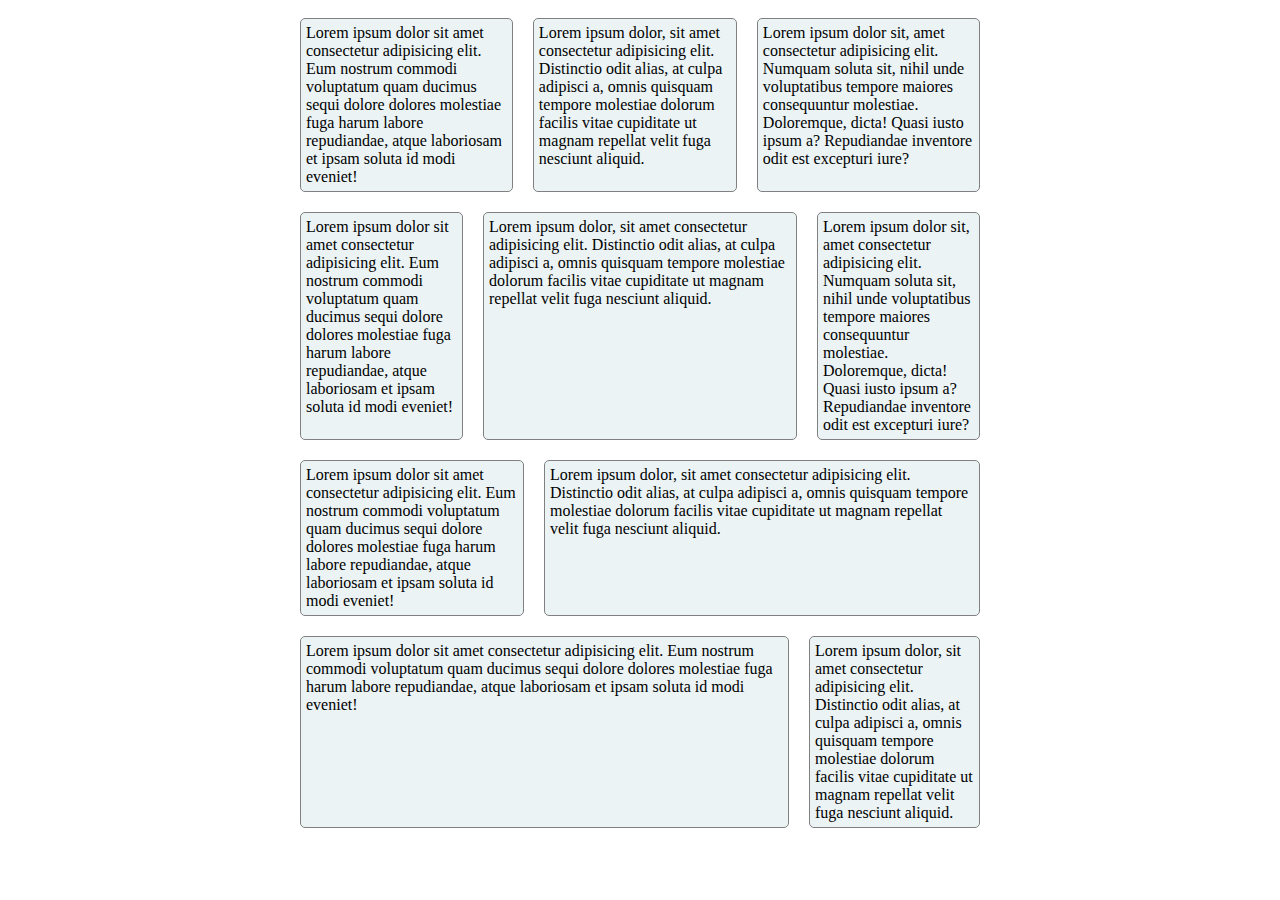
<file: index.html>
<!DOCTYPE html>
<html lang="en">
<head>
    <meta charset="UTF-8">
    <meta http-equiv="X-UA-Compatible" content="IE=edge">
    <meta name="viewport" content="width=device-width, initial-scale=1.0">
    <title>Document</title>
    <link rel="stylesheet" href="css/style.css">
</head>
<body>

<div class="containing-all">

<div class="row-1">
    <div class="item-1">Lorem ipsum dolor sit amet consectetur adipisicing elit. Eum nostrum commodi voluptatum quam ducimus sequi dolore dolores molestiae fuga harum labore repudiandae, atque laboriosam et ipsam soluta id modi eveniet!</div>
    <div class="item-2">Lorem ipsum dolor, sit amet consectetur adipisicing elit. Distinctio odit alias, at culpa adipisci a, omnis quisquam tempore molestiae dolorum facilis vitae cupiditate ut magnam repellat velit fuga nesciunt aliquid.</div>
    <div class="item-3">Lorem ipsum dolor sit, amet consectetur adipisicing elit. Numquam soluta sit, nihil unde voluptatibus tempore maiores consequuntur molestiae. Doloremque, dicta! Quasi iusto ipsum a? Repudiandae inventore odit est excepturi iure?</div>
</div>

<div class="row-2">
    <div class="item-4">Lorem ipsum dolor sit amet consectetur adipisicing elit. Eum nostrum commodi voluptatum quam ducimus sequi dolore dolores molestiae fuga harum labore repudiandae, atque laboriosam et ipsam soluta id modi eveniet!</div>
    <div class="item-5">Lorem ipsum dolor, sit amet consectetur adipisicing elit. Distinctio odit alias, at culpa adipisci a, omnis quisquam tempore molestiae dolorum facilis vitae cupiditate ut magnam repellat velit fuga nesciunt aliquid.</div>
    <div class="item-6">Lorem ipsum dolor sit, amet consectetur adipisicing elit. Numquam soluta sit, nihil unde voluptatibus tempore maiores consequuntur molestiae. Doloremque, dicta! Quasi iusto ipsum a? Repudiandae inventore odit est excepturi iure?</div>
</div>

<div class="row-3">
    <div class="item-7">Lorem ipsum dolor sit amet consectetur adipisicing elit. Eum nostrum commodi voluptatum quam ducimus sequi dolore dolores molestiae fuga harum labore repudiandae, atque laboriosam et ipsam soluta id modi eveniet!</div>
    <div class="item-8">Lorem ipsum dolor, sit amet consectetur adipisicing elit. Distinctio odit alias, at culpa adipisci a, omnis quisquam tempore molestiae dolorum facilis vitae cupiditate ut magnam repellat velit fuga nesciunt aliquid.</div>

</div>

<div class="row-4">
    <div class="item-9">Lorem ipsum dolor sit amet consectetur adipisicing elit. Eum nostrum commodi voluptatum quam ducimus sequi dolore dolores molestiae fuga harum labore repudiandae, atque laboriosam et ipsam soluta id modi eveniet!</div>
    <div class="item-10">Lorem ipsum dolor, sit amet consectetur adipisicing elit. Distinctio odit alias, at culpa adipisci a, omnis quisquam tempore molestiae dolorum facilis vitae cupiditate ut magnam repellat velit fuga nesciunt aliquid.</div>
</div>

</div>
 
</body>
</html>
</file>
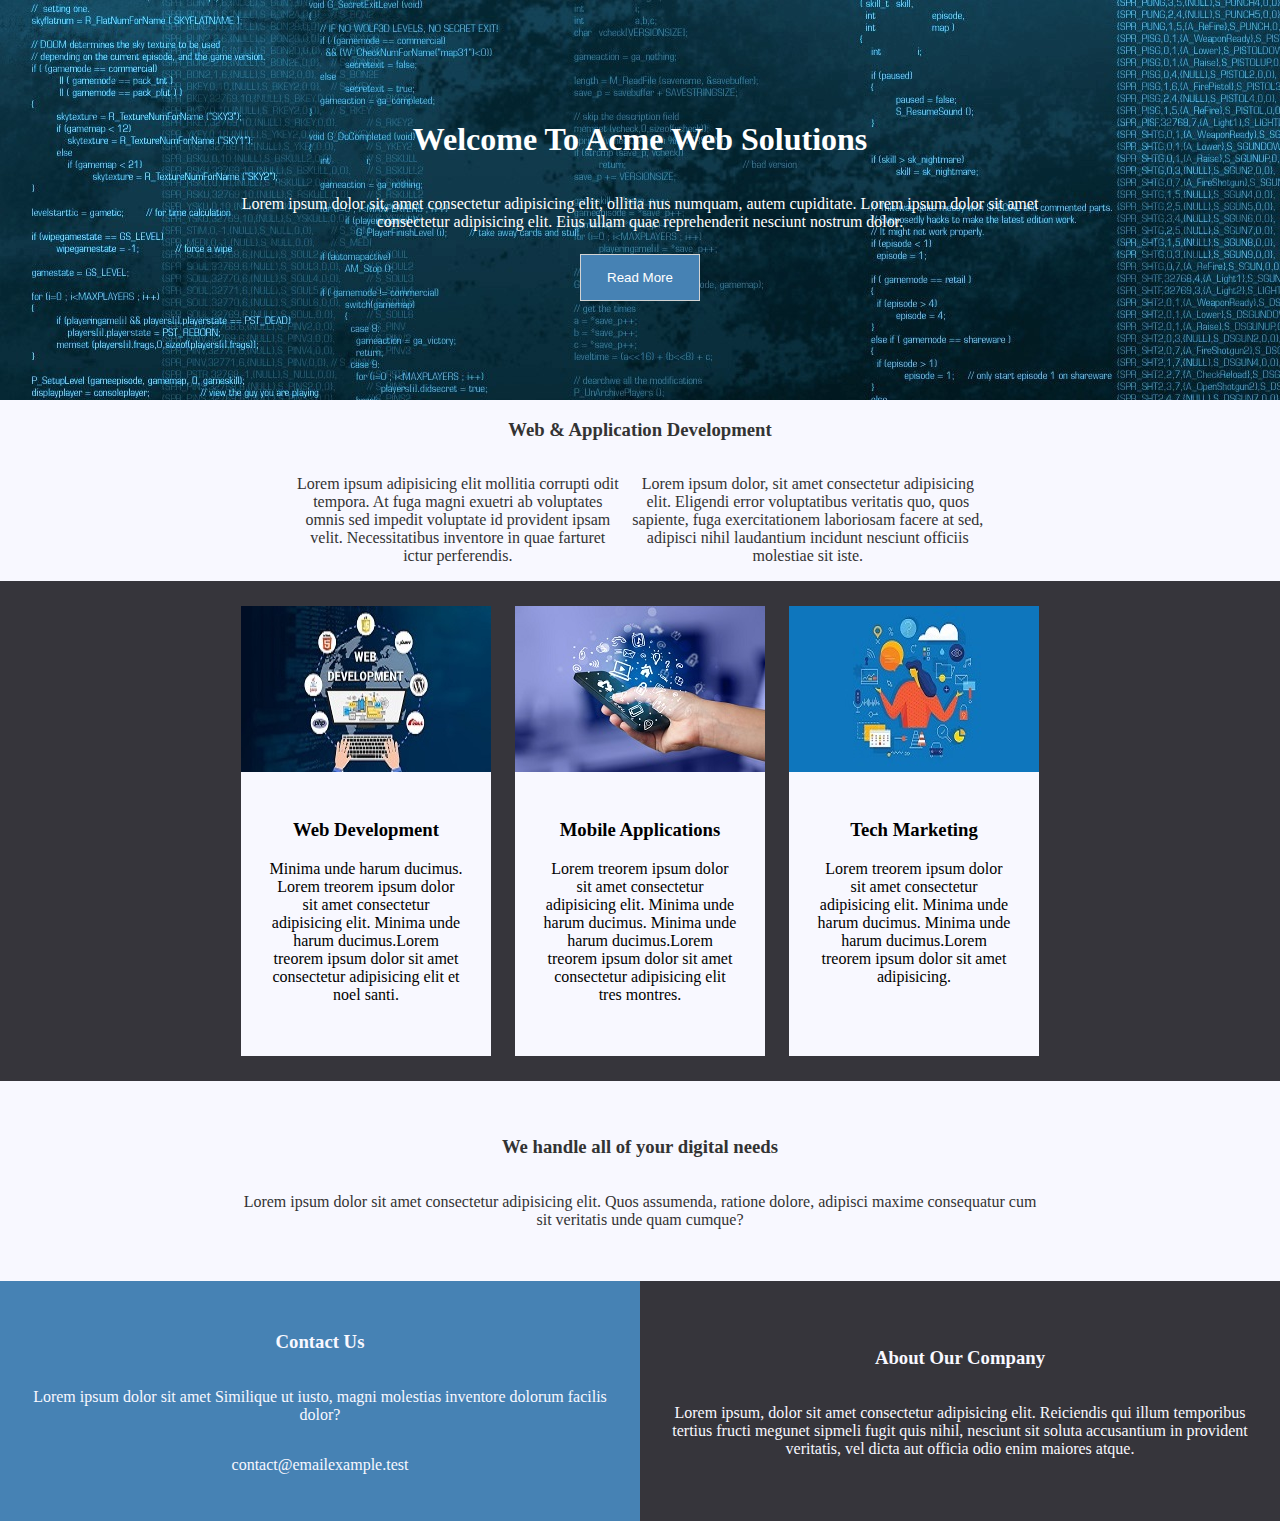
<file: acme.html>
<!DOCTYPE html>
<html lang="en">

<head>
    <meta charset="UTF-8">
    <meta http-equiv="X-UA-Compatible" content="IE=edge">
    <meta name="viewport" content="width=device-width, initial-scale=1.0">
    <title>Welcome To Acme Web Solutions</title>
    <link rel="stylesheet" href="./css/acme-style.css">
</head>

<body>
    <header class="header-container">
        <h1>Welcome To Acme Web Solutions</h1>
        <p class="title-paragraph">Lorem ipsum dolor sit, amet consectetur adipisicing elit, ollitia nus numquam, autem
            cupiditate. Lorem ipsum dolor sit amet consectetur adipisicing elit. Eius ullam quae reprehenderit nesciunt
            nostrum dolor.
        </p>
        <button class="read-more-btn">Read More</button>
    </header>
    <div class="white-container">
        <div>
            <h3>Web & Application Development</h3>
        </div>
        <div id="column-container">
            <div class="content-column">
                <p>Lorem ipsum adipisicing elit mollitia corrupti odit tempora. At fuga magni exuetri ab voluptates
                    omnis sed impedit voluptate id provident ipsam velit. Necessitatibus inventore in quae farturet
                    ictur perferendis.</p>
            </div>
            <div class="content-column">
                <p>Lorem ipsum dolor, sit amet consectetur adipisicing elit. Eligendi error voluptatibus veritatis quo,
                    quos sapiente, fuga exercitationem laboriosam facere at sed, adipisci nihil laudantium incidunt
                    nesciunt officiis molestiae sit iste.</p>
            </div>
        </div>
    </div>
    <div class="dark-container">
        <div class="wrapper-of-three-elements">
            <div class="picture-text">
                <div class="picture-1">
                </div>
                <div class="text-1">
                    <h3>Web Development</h3>
                    <p> Minima unde harum ducimus. Lorem treorem ipsum dolor sit amet consectetur adipisicing elit.
                        Minima unde harum ducimus.Lorem treorem ipsum dolor sit amet consectetur adipisicing elit et noel santi.</p>
                </div>
            </div>
            <div class="picture-text">
                <div class="picture-2">
                </div>
                <div class="text-2">
                    <h3>Mobile Applications</h3>
                    <p>Lorem treorem ipsum dolor sit amet consectetur adipisicing elit. Minima unde harum ducimus.
                        Minima unde harum ducimus.Lorem treorem ipsum dolor sit amet consectetur adipisicing elit tres montres.</p>
                </div>
            </div>
            <div class="picture-text">
                <div class="picture-3">
                </div>
                <div class="text-3">
                    <h3>Tech Marketing</h3>
                    <p>Lorem treorem ipsum dolor sit amet consectetur adipisicing elit. Minima unde harum ducimus.
                        Minima unde harum ducimus.Lorem treorem ipsum dolor sit amet adipisicing.</p>
                </div>
            </div>
        </div>
    </div>
    <div class="white-container-2">
        <h3>We handle all of your digital needs</h3>
        <div class="d-n-paragraph">
            <p>Lorem ipsum dolor sit amet consectetur adipisicing elit. Quos assumenda, ratione dolore, adipisci maxime
                consequatur cum sit veritatis unde quam cumque?</p>
        </div>
    </div>
    <footer class="footer-wrapper">
        <div class="row">
            <div class="column">
                <div class="blue-column">
                    <h3>Contact Us</h3>
                    <p>Lorem ipsum dolor sit amet Similique ut iusto, magni molestias inventore dolorum facilis dolor?
                    </p>
                    <p>contact@emailexample.test</p>
                </div>
            </div>
            <div class="column">
                <div class="grey-column">
                    <h3>About Our Company</h3>
                    <p>Lorem ipsum, dolor sit amet consectetur adipisicing elit. Reiciendis qui illum temporibus tertius
                        fructi megunet sipmeli fugit quis nihil, nesciunt sit soluta accusantium in provident veritatis,
                        vel dicta aut officia odio enim maiores atque.</p>
                </div>
            </div>
        </div>
    </footer>
</body>

</html>
</file>
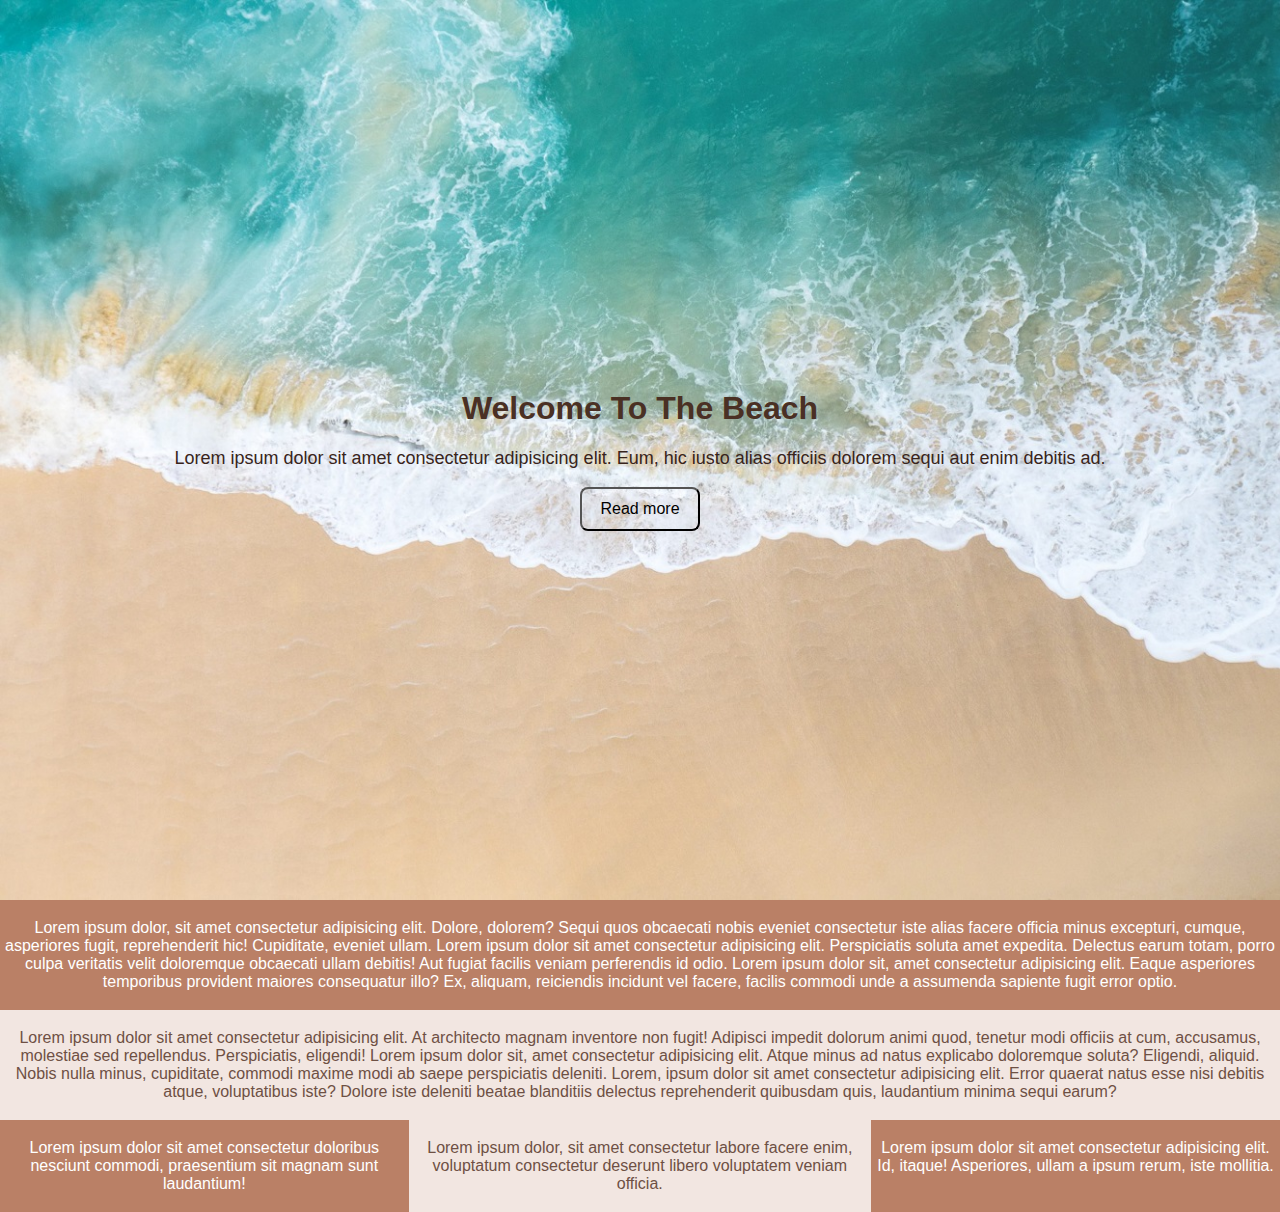
<file: beach.html>
<!DOCTYPE html>
<html lang="en">

<head>
    <meta charset="UTF-8">
    <meta http-equiv="X-UA-Compatible" content="IE=edge">
    <meta name="viewport" content="width=device-width, initial-scale=1.0">
    <title>Welcome To The Beach</title>
    <link rel="stylesheet" href="./css/style-beach.css">
</head>

<body>

    <div class="container">
        <div>
            <h1>Welcome To The Beach</h1>
            <p class="small-text"> Lorem ipsum dolor sit amet consectetur adipisicing elit. Eum, hic iusto alias
                officiis dolorem sequi aut enim debitis ad.</p>
            <button class="btn">Read more</button>
        </div>
    </div>

    <div class="container-2">
        <div class="brown-large">
            <p>Lorem ipsum dolor, sit amet consectetur adipisicing elit. Dolore, dolorem? Sequi quos obcaecati nobis
                eveniet consectetur iste alias facere officia minus excepturi, cumque, asperiores fugit, reprehenderit
                hic! Cupiditate, eveniet ullam. Lorem ipsum dolor sit amet consectetur adipisicing elit. Perspiciatis
                soluta amet expedita. Delectus earum totam, porro culpa veritatis velit doloremque obcaecati ullam
                debitis! Aut fugiat facilis veniam perferendis id odio. Lorem ipsum dolor sit, amet consectetur
                adipisicing elit. Eaque asperiores temporibus provident maiores consequatur illo? Ex, aliquam,
                reiciendis incidunt vel facere, facilis commodi unde a assumenda sapiente fugit error optio.</p>
        </div>
        <div class="white-large">
            <p> Lorem ipsum dolor sit amet consectetur adipisicing elit. At architecto magnam inventore non fugit!
                Adipisci impedit dolorum animi quod, tenetur modi officiis at cum, accusamus, molestiae sed repellendus.
                Perspiciatis, eligendi! Lorem ipsum dolor sit, amet consectetur adipisicing elit. Atque minus ad natus
                explicabo doloremque soluta? Eligendi, aliquid. Nobis nulla minus, cupiditate, commodi maxime modi ab
                saepe perspiciatis deleniti. Lorem, ipsum dolor sit amet consectetur adipisicing elit. Error quaerat
                natus esse nisi debitis atque, voluptatibus iste? Dolore iste deleniti beatae blanditiis delectus
                reprehenderit quibusdam quis, laudantium minima sequi earum?</p>
        </div>

    </div>

    <div class="container-3">
        <div class="first">
            <p>Lorem ipsum dolor sit amet consectetur doloribus nesciunt commodi, praesentium sit magnam sunt
                laudantium!</p>
        </div>
        <div class="second">
            <p>Lorem ipsum dolor, sit amet consectetur labore facere enim, voluptatum consectetur deserunt libero
                voluptatem veniam officia.</p>
        </div>
        <div class="third">
            <p>Lorem ipsum dolor sit amet consectetur adipisicing elit. Id, itaque! Asperiores, ullam a ipsum rerum,
                iste mollitia.</p>
        </div>
    </div>
</body>

</html>
</file>
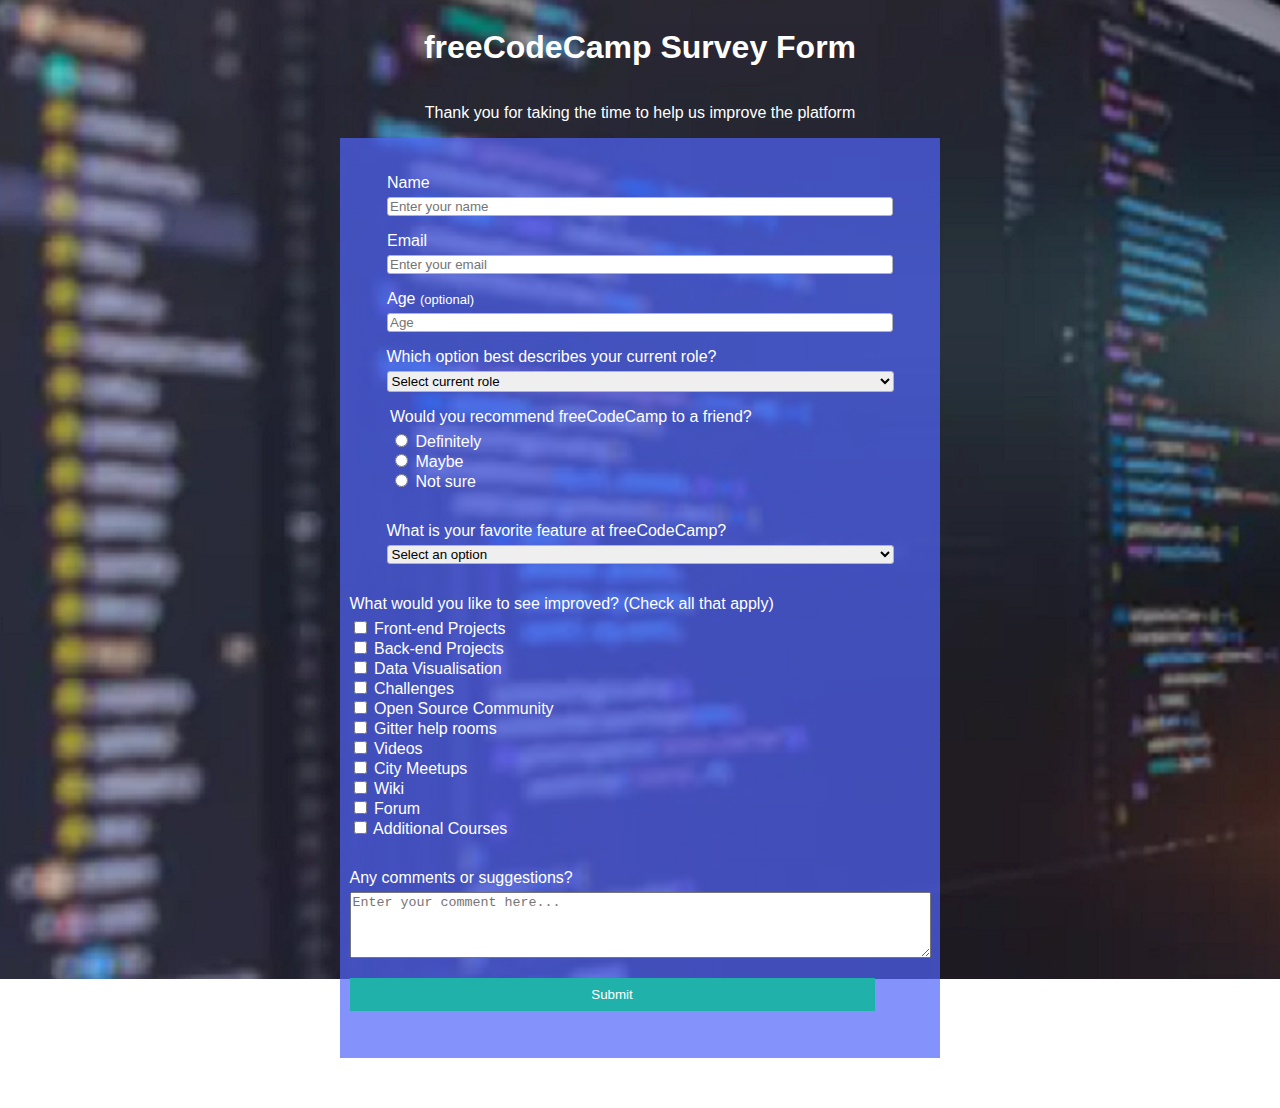
<file: code-camp.html>
<!DOCTYPE html>
<html lang="en">

<head>
    <meta charset="UTF-8">
    <meta http-equiv="X-UA-Compatible" content="IE=edge">
    <meta name="viewport" content="width=device-width, initial-scale=1.0">
    <title>Free Code Camp Survey</title>
    <link rel="stylesheet" href="./css/code-camp.css">
</head>

<body>

    <div class="page-title">
        <h1>freeCodeCamp Survey Form</h1>
    </div>

    <div class="small-title">
        <p>
            Thank you for taking the time to help us improve the platform
        </p>
    </div>

    <form action="" method="POST" class="blue-container">

        <div class="column">
            <div class="up">
                <p>Name</p>
            </div>
            <div>
                <input type="text" class="under" placeholder="Enter your name">
            </div>
        </div>

        <div class="column">
            <div class="up">
                <p>Email</p>
            </div>
            <div>
                <input type="email" class="under" placeholder="Enter your email">
            </div>
        </div>

        <div class="column">
            <div class="up">
                <p>Age <span class="smaller-font-span">(optional)</span></p>
            </div>
            <div>
                <input type="text" class="under" placeholder="Age">
            </div>
        </div>

        <div class="column">
            <div class="up">
                <p>Which option best describes your current role?</p>
            </div>
            <div>
                <select name="current-role" id="current-role" class="under">
                    <option value="role1">Select current role</option>
                    <option value="Front-end develope">Front-end developer</option>
                    <option value="Back-end developer">Back-end developer</option>
                    <option value="Project manager">Project manager</option>
                    <option value="Other">Other</option>

                </select>
            </div>
        </div>

        <div class="column">
            <div class="up to-left">
                <p>Would you recommend freeCodeCamp to a friend?</p>
            </div>
            <div class="under no-border">
                <div class="radiobuttons">
                    <input type="radio" id="definitely" name="radio">
                    <label for="definitely">Definitely</label>
                </div>
                <div class="radiobuttons">
                    <input type="radio" id="maybe" name="radio">
                    <label for="maybe">Maybe</label>
                </div>
                <div class="radiobuttons">
                    <input type="radio" id="not-sure" name="radio">
                    <label for="not-sure">Not sure</label>
                </div>

            </div>
        </div>

        <div class="column">
            <div class="up additional-margin">
                <p>What is your favorite feature at freeCodeCamp?</p>
            </div>
            <div>
                <select name="favorite-feature" id="favorite-feature" class="under favorite-feature">
                    <option value="feature">Select an option</option>
                    <option value="Teamwork">Teamwork</option>
                    <option value="Software">Software</option>
                    <option value="Hardware">Hardware</option>
                    <option value="Other">Other</option>

                </select>
            </div>
        </div>

        <div class="column">
            <div class="up to-left additional-margin">
                <p>What would you like to see improved? <span>(Check all that apply)</span>
            </div>
            <div class="under no-border">

                <div class="checkboxes">
                    <input type="checkbox" id="front">
                    <label for="front">Front-end Projects</label>
                </div>
                <div class="checkboxes">
                    <input type="checkbox" id="back">
                    <label for="back">Back-end Projects</label>
                </div>
                <div class="checkboxes">
                    <input type="checkbox" id="data">
                    <label for="data">Data Visualisation</label>
                </div>

                <div class="checkboxes">
                    <input type="checkbox" id="challenges">
                    <label for="challenges">Challenges</label>
                </div>
                <div class="checkboxes">
                    <input type="checkbox" id="open">
                    <label for="open">Open Source Community</label>
                </div>
                <div class="checkboxes">
                    <input type="checkbox" id="gitter">
                    <label for="gitter">Gitter help rooms</label>
                </div>

                <div class="checkboxes">
                    <input type="checkbox" id="videos">
                    <label for="videos">Videos</label>
                </div>
                <div class="checkboxes">
                    <input type="checkbox" id="city">
                    <label for="city">City Meetups</label>
                </div>
                <div class="checkboxes">
                    <input type="checkbox" id="wiki">
                    <label for="wiki">Wiki</label>
                </div>

                <div class="checkboxes">
                    <input type="checkbox" id="forum">
                    <label for="forum">Forum</label>
                </div>
                <div class="checkboxes">
                    <input type="checkbox" id="additional">
                    <label for="additional">Additional Courses</label>
                </div>
            </div>
            <div class="column">
                <div class="up additional-margin">
                    <p>Any comments or suggestions?</p>
                </div>
                <div>
                    <textarea name="textarea" id="textarea" cols="70" rows="4"
                        placeholder="Enter your comment here..."></textarea>
                </div>
            </div>
            <div>
                <button class="green-button">Submit</button>
            </div>
        </div>
    </form>
</body>
</html>
</file>
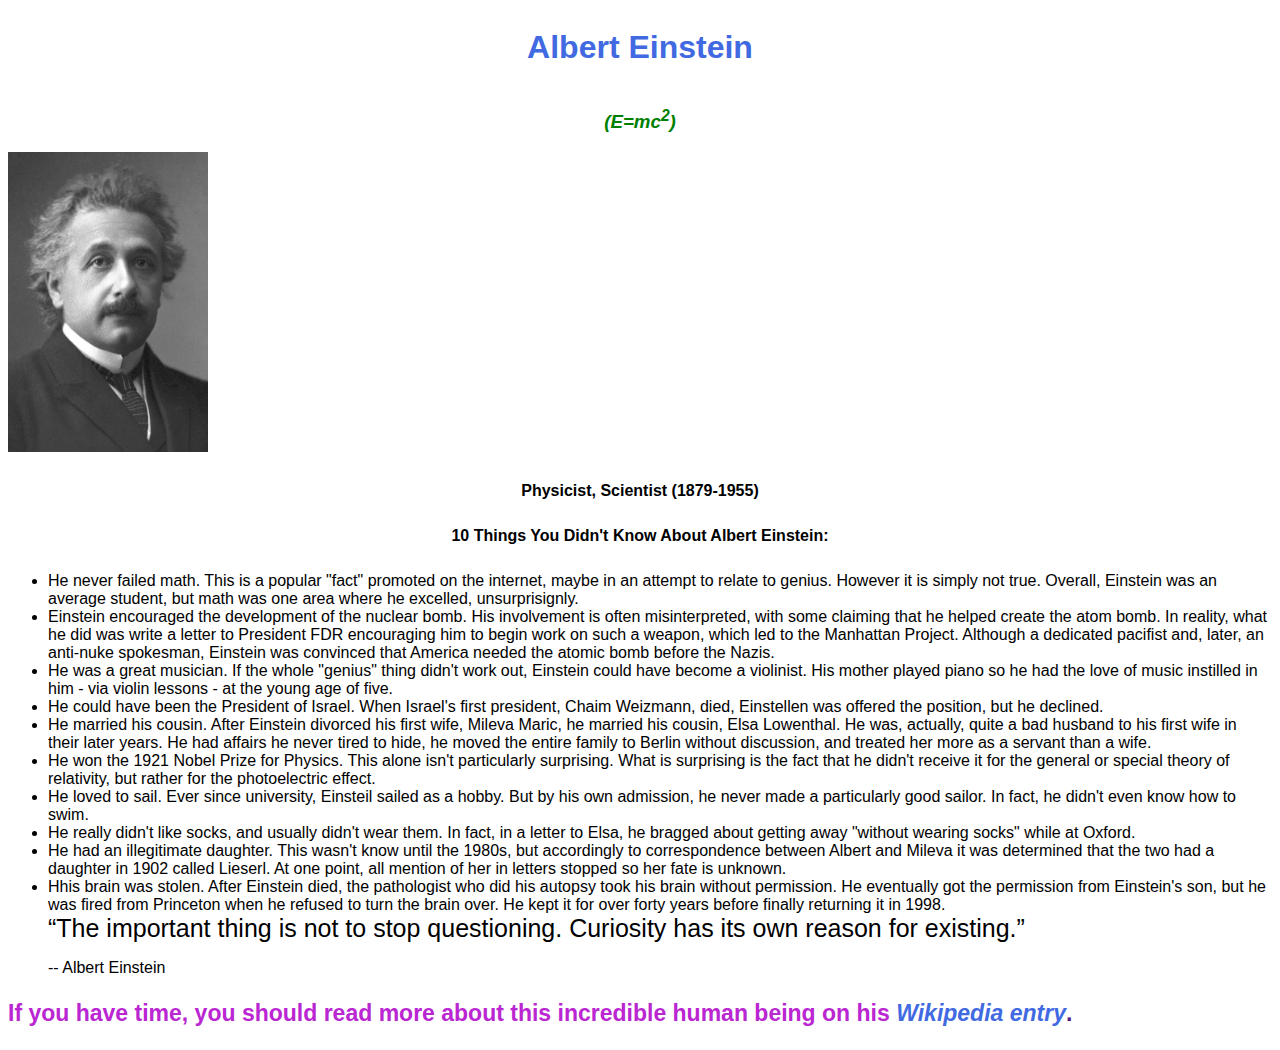
<file: einstein.html>
<!DOCTYPE html>
<html lang="en">
<head>
    <meta charset="UTF-8">
    <meta http-equiv="X-UA-Compatible" content="IE=edge">
    <meta name="viewport" content="width=device-width, initial-scale=1.0">
    <title>Albert Einstein</title>
    <link rel="stylesheet" href="css/einstein.css">
</head>
<body>
    <div class="page-title">
        <h1>Albert Einstein</h1>
    </div>
    <div class="formula">
        <h3>(E=mc<sup>2</sup>)</h3>
    </div>

    <div>
        <img src="images/einstein.jpg" alt="photo of Albert Einstein">
    </div>

        <h5>Physicist, Scientist (1879-1955)</h5>
        <h5>10 Things You Didn't Know About Albert Einstein:</h5>
        <ul>
            <li>
                He never failed math. This is a popular &quot;fact&quot; promoted on the internet, maybe in an attempt to relate to genius. However it is simply not true. Overall, Einstein was an average student, but math was one area where he excelled, unsurprisignly. 
            </li>
            <li>
                Einstein encouraged the development of the nuclear bomb. His involvement is often misinterpreted, with some claiming that he helped create the atom bomb. In reality, what he did was write a letter to President FDR encouraging him to begin work on such a weapon, which led to the Manhattan Project. Although a dedicated pacifist and, later, an anti-nuke spokesman, Einstein was convinced that America needed the atomic bomb before the Nazis. 
            </li>
            <li>
                He was a great musician. If the whole &quot;genius&quot; thing didn't work out, Einstein could have become a violinist. His mother played piano so he had the love of music instilled in him - via violin lessons - at the young age of five.
            </li>
            <li>
                He could have been the President of Israel. When Israel's first president, Chaim Weizmann, died, Einstellen was offered the position, but he declined.
            </li>
            <li>
                He married his cousin. After Einstein divorced his first wife, Mileva Maric, he married his cousin, Elsa Lowenthal. He was, actually, quite a bad husband to his first wife in their later years. He had affairs he never tired to hide, he moved the entire family to Berlin without discussion, and treated her more as a servant than a wife.
            </li>
            <li>
                He won the 1921 Nobel Prize for Physics. This alone isn't particularly surprising. What is surprising is the fact that he didn't receive it for the general or special theory of relativity, but rather for the photoelectric effect.
            </li>
            <li>
                He loved to sail. Ever since university, Einsteil sailed as a hobby. But by his own admission, he never made a particularly good sailor. In fact, he didn't even know how to swim.
            </li>
            <li>
                He really didn't like socks, and usually didn't wear them. In fact, in a letter to Elsa, he bragged about getting away &quot;without wearing socks&quot; while at Oxford.
            </li>
            <li>
                He had an illegitimate daughter. This wasn't know until the 1980s, but accordingly to correspondence between Albert and Mileva it was determined that the two had a daughter in 1902 called Lieserl. At one point, all mention of her in letters stopped so her fate is unknown. 
            </li>
            <li>
                Hhis brain was stolen. After Einstein died, the pathologist who did his autopsy took his brain without permission. He eventually got the permission from Einstein's son, but he was fired from Princeton when he refused to turn the brain over. He kept it for over forty years before finally returning it in 1998. 
            </li>
            <li id="quotation">
                <q>The important thing is not to stop questioning. Curiosity has its own reason for existing.</q>
            </li>
            <li class="name-surname">
               <p></p>-- Albert Einstein</p>
            </li>
        </ul>

        <div class="violet">
            <p>If you have time, you should read more about this incredible human being on his <a href=""><span>Wikipedia entry</span>.</a></p>
        </div>





    
    
</body>
</html>
</file>
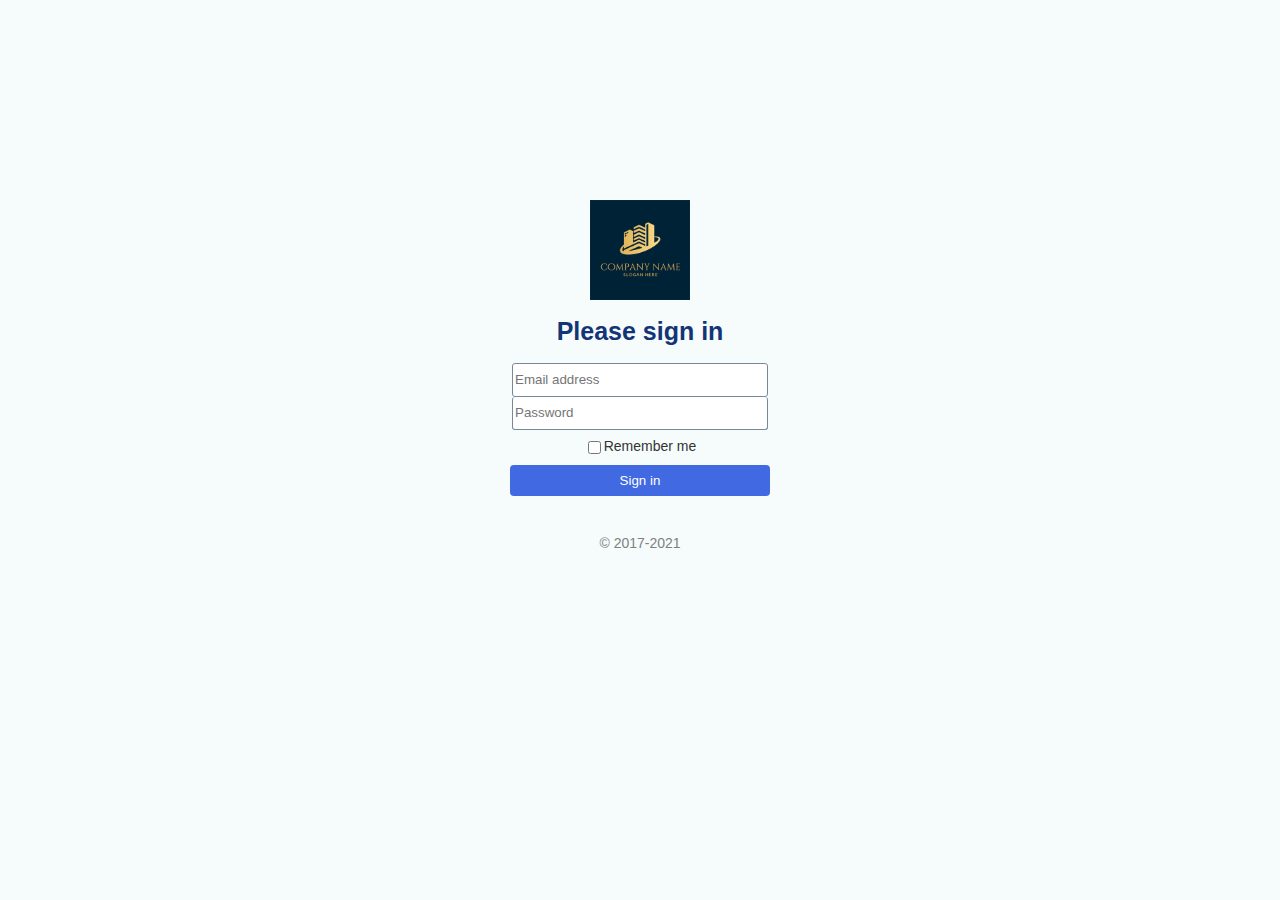
<file: form-1.html>
<!DOCTYPE html>
<html lang="en">
<head>
    <meta charset="UTF-8">
    <meta http-equiv="X-UA-Compatible" content="IE=edge">
    <meta name="viewport" content="width=device-width, initial-scale=1.0">
    <title>Form-1</title>
    <link rel="stylesheet" href="css/style-form-1.css">
</head>
<body>

    <div class="logo">
        <img src="images/mansion.png" alt="logo of the company x">
    </div>
    <div>
        <h1>Please sign in</h1> 
    </div>
   <div class="email-input">
       <input type="email" class="email-lenght" placeholder="Email address">
   </div>
   <div class="password-input">
<input type="password" placeholder="Password" class="password-lenght">
   </div>
   <div class="remember-me">
       <input type="checkbox" id="remember-me">
       <label for="remember-me">Remember me</label>
   </div>
   <div class="btn">
       <input type="submit" value="Sign in" class="button">
   </div>

   <div class="copyright">
       <p>
           &copy; 2017-2021
       </p>
   </div>
    
</body>
</html>
</file>
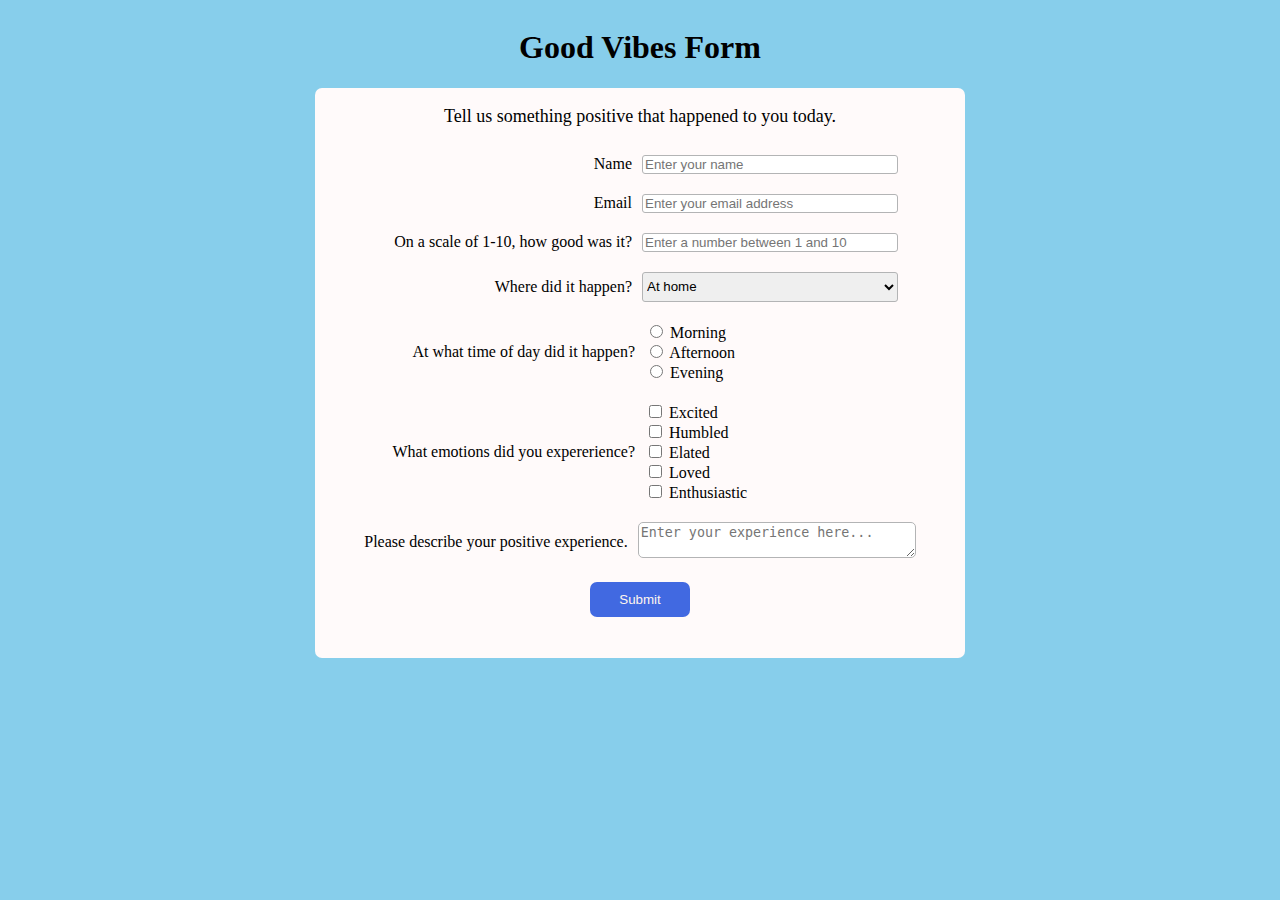
<file: good-vibes-form.html>
<!DOCTYPE html>
<html lang="en">

<head>
    <meta charset="UTF-8">
    <meta http-equiv="X-UA-Compatible" content="IE=edge">
    <meta name="viewport" content="width=device-width, initial-scale=1.0">
    <title>Good Vibes Form</title>
    <link rel="stylesheet" href="css/style-good-vibes.css">
</head>

<body>

    <div class="title">
        <h1>Good Vibes Form</h1>
    </div>

    <form class="big-container">
        <div class="white-container">

            <div class="tell-us">
                <p>Tell us something positive that happened to you today.</p>
            </div>



            <div class="wrapper">
                <div class="right">Name</div>
                <div>
                    <input type="text" class="left borders" placeholder="Enter your name">
                </div>
            </div>

            <div class="wrapper">
                <div class="right">Email</div>
                <div>
                    <input type="text" class="left borders" placeholder="Enter your email address">
                </div>
            </div>

            <div class="wrapper">
                <div class="right">On a scale of 1-10, how good was it?</div>
                <div>
                    <input type="text" class="left borders" placeholder="Enter a number between 1 and 10">
                </div>
            </div>

            <div class="wrapper">
                <div class="right">Where did it happen?</div>
                <div>
                    <select name="select" class="left left-where borders">
                        <option value="">At home</option>
                        <option value="">In the mountains</option>
                        <option value="">In a global conference for programmers</option>
                    </select>

                </div>
            </div>

            <div class="wrapper">
                <div class="right">At what time of day did it happen?</div>
                <div class="left">
                    <div>
                        <input type="radio" id="morning" name="radio">
                        <label for="morning">Morning</label>
                    </div>
                    <div>
                        <input type="radio" id="afternoon" name="radio">
                        <label for="afternoon">Afternoon</label>
                    </div>
                    <div>
                        <input type="radio" id="evening" name="radio">
                        <label for="evening">Evening</label>
                    </div>

                </div>
            </div>
            <div class="wrapper">
                <div class="right">What emotions did you expererience?</div>
                <div class="left">
                    <div>
                        <input type="checkbox" id="excited">
                        <label for="excited">Excited</label>
                    </div>
                    <div>
                        <input type="checkbox" id="humbled">
                        <label for="humbled">Humbled</label>
                    </div>
                    <div>
                        <input type="checkbox" id="elated">
                        <label for="elated">Elated</label>
                    </div>
                    <div>
                        <input type="checkbox" id="loved">
                        <label for="loved">Loved</label>
                    </div>
                    <div>
                        <input type="checkbox" id="enthusiastic">
                        <label for="enthusiastic">Enthusiastic</label>
                    </div>

                </div>
            </div>
            <div class="wrapper">
                <div class="right">Please describe your positive experience.</div>
                <div>
                    <textarea name="textarea" class="borders" id="textarea" cols="32" rows="2" placeholder="Enter your experience here..."></textarea>
                </div>
            </div>

            <div class="btn">
                <button class="button" name="button">Submit</button>
            </div>

        </div>

    </form>

</body>

</html>
</file>
<file: css/style.css>
.containing-all {
    display: flex;
    width: 700px;
    margin: auto;
    flex-flow: wrap row;
}

.row-1, .row-2, .row-3, .row-4 {
    display: flex;
}


.item-1, .item-2, .item-3 {
    border: 1px solid grey;
    margin: 10px;
    padding: 5px;
    background-color:#ebf3f5;
    border-radius: 5px;
}

.item-4, .item-5, .item-6 {
    border: 1px solid grey;
    margin: 10px;
    padding: 5px;
    background-color:#ebf3f5;
    border-radius: 5px;
}

.item-4 {
    flex-grow: 1;
    flex-basis: 0;
}

.item-5 {
    flex-grow: 2;
    flex-basis: 0;
}

.item-6 {
    flex-grow:1;
    flex-basis: 0;
}



.item-7, .item-8 {

    border: 1px solid grey;
    margin: 10px;
    padding: 5px;
    background-color:#ebf3f5;
    border-radius: 5px;
}


.item-7 {
    flex-grow: 1;
    flex-basis: 0;
}

.item-8 {
    flex-grow: 2;
    flex-basis: 0;
}


.item-9, .item-10 {
   
    border: 1px solid grey;
    margin: 10px;
    padding: 5px;
    background-color:#ebf3f5;
    border-radius: 5px;
}

.item-9 {
    flex-grow: 3;
    flex-basis: 0;
}

.item-10 {
    flex-grow: 1;
    flex-basis: 0;
}
</file>
<file: css/acme-style.css>
body {
    margin: 0;
}

h1 {
    margin-top: none;
}

.header-container {
    display: flex;
    background-size: cover;
    min-width: 900px;
    height: 400px;
    background: url(../images/code.jpg);
    background-repeat: no-repeat;
    color: white;
    justify-content: center;
    flex-direction: column;
    align-items: center;
}

.title-paragraph {
    max-width: 800px;
    text-align: center;
}

.read-more-btn {
    padding: 15px;
    min-width: 120px;
    margin-top: 7px;
    background-color: steelblue;
    color: white;
    border: 1px solid lightgray;
}

.white-container {
    display: flex;
    flex-direction: column;
    justify-content: center;
    align-items: center;
    background-color: ghostwhite;
    color: #333; 
}


#column-container {
    display: flex;
    justify-content: space-between;
    align-content: center;
    width: 700px;
    text-align: center;
  
}
    .content-column {
    padding: auto 10px;
    margin: auto 5px;

}

.white-container-2 {
    display: flex;
    flex-direction: column;
    justify-content: center;
    align-items: center;
    background-color: ghostwhite;
    color: #333; 
    height: 200px;
    margin-top:none;
}

.d-n-paragraph {
    max-width: 800px;
    text-align: center;
}

.dark-container {
    background-color: #36353b;
    min-width: 900px;
    height: 500px;
    display: flex;
    flex-direction: column;
    justify-content: center;
    flex-wrap: wrap;
    align-content: center;
    align-items: center;
    margin: 0 auto;
}

.wrapper-of-three-elements {
    display: flex;
    flex-direction: row;
    justify-content: center;
    align-content: center;
    align-items: center;
}

.picture-text {
    display: flex;
    justify-content: flex-start;
     /* so steht das bild oben im container- dank justify-content: flex-start;  */
    flex-wrap: wrap;
    align-content: stretch;
    align-items: stretch;
    flex-direction: column;
    height: 450px;
    width: 250px;
    background-color: ghostwhite;
    text-align: center;
    margin: 12px;
}

.picture-1 {
    background: url(../images/web\ development.jpeg);
    height: 166px;
    width: 250px;
    margin-top: none;
}

.picture-2 {
    background: url(../images/mobile\ applications.jpg);
    height: 166px;
    width: 250px;
}

.picture-3 {
    background: url(../images/tech\ marketing.jpg);
    height: 166px;
    width: 250px;
}

.picture-1, .picture-2, .picture-3 {
    display: flex;
    align-content: flex-start;
    align-items: flex-start;
}

.text-1, .text-2, .text-3 {
    padding: 28px;
}



.row {
  display: flex;
  flex-direction: row;
  flex-wrap: wrap;
  width: 100%;
  height: 200px;
}

.column {
    display: flex;
    flex-direction: column;
    flex-basis: 100%;
    flex: 1;
    
  }

  .blue-column {
      display: flex;
      flex-direction: column;
      justify-content: center;
      background-color: steelblue;
      color: ghostwhite;
      padding: 20px;
      text-align: center;
      height: 200px;
  }

  .grey-column {
      display: flex;
      flex-direction: column;
      justify-content: center;
      background-color: #36353b;
      color: ghostwhite;
      padding: 20px;
      text-align: center;
      height: 200px;
  }

  .footer-wrapper {
      margin-bottom: none;
  }
</file>
<file: css/style-beach.css>
body {
    font-family: Arial, Helvetica, sans-serif;
    margin: 0;
}

.container {
    display: flex;
    flex-direction: column;   
    background-image: url("../images/beach.jpg");
    min-height: 100vh;
    background-size: cover;
    background-repeat: no-repeat;
    justify-content: center;
    text-align: center;
    color: #4a3024;
}

.small-text {
    font-size: 18px;
    color: #38241b;
}

.btn {
    min-width: 120px;
    padding: 11px;
    border-radius: 8px;
    background-color: transparent;
    font-size: 16px;
}

.container-2 {
    display: flex;
    flex-direction: column;
}

.brown-large {
    background-color: #ba8066;
    color: white;
    text-align: center;
    margin: 0;
    padding: 3px;
}

.white-large {
background-color: #f2e6e1;
color: #6e5044;
text-align: center;
margin: 0;
padding: 3px;
}

.container-3 {
    display: flex;
    flex-direction: row;
}

.first, .third {
background-color: #ba8066;
padding: 3px;
margin: 0;
color: white;
text-align: center;
}

.second {
    background-color: #f2e6e1;
    padding: 3px;
    margin: 0;
    text-align: center;
    color: #6e5044;
}
</file>
<file: css/code-camp.css>
body {
  
    background-image: url("../images/codeCamp.png");
    background-repeat: no-repeat;
    background-attachment: fixed;
    font-family: Arial, Helvetica, sans-serif;
    color: #fff;
  }

  .page-title {
      display: flex;
      justify-content: center;
      padding-bottom: none;
     
  }

  .small-title {
    display: flex;
    justify-content: center;
    padding-top: none;
  }

  .blue-container {
    display: flex;
    flex-direction: column;
    align-items: center;
    margin: 0 auto;
    height: 900px;
    width: 600px;
    background-color: rgba(80, 100, 250, 0.7);
    padding-top: 20px;
    margin-bottom: 50px;
  }

  .column {
    display: flex;
    flex-direction: column;
  }

  .under {
    min-width: 500px;
    border: 1px solid #b3b4b5;
    border-radius: 3px;  
  }

  .up {
    height: 39px;
  }

  .smaller-font-span {
    font-size: 13px;
  }

  #current-role {
    width: 507px;
    height: 21px;
  }

  .no-border{
    border: none;
  }

  .favorite-feature {
    width: 507px;

  }

  .additional-margin {
    margin-top: 15px;
  }

  .textarea {
    width: 507px;
  }

  .green-button {
    min-width: 525px;
    margin-top: 16px;
    padding: 9px;
    background-color: lightseagreen;
    color: white;
    border-color: lightslategray;
    border-style: hidden;
  }
</file>
<file: css/einstein.css>
* {
    font-family: Arial, Helvetica, sans-serif;
}

.page-title {
    color: royalblue;
   display: flex;
   justify-content: center;

}

.formula {
   color: green;
   font-style: italic;
   display: flex;
   justify-content: center;
}

img {
    height: 300px;
}

h5 {
    text-align: center;
    font-size: 16px;
}

#quotation {
    font-size: 25px;
    list-style: none;
}

.name-surname {
    font-size: 16px;
    list-style-type: none;
}


.violet {
    color: #ba26d1;
    font-weight: bold;
    font-size: 23px;
}

span {
    color: royalblue;
    font-style: italic;
}

a {
    text-decoration: none;
}
</file>
<file: css/style-form-1.css>
body {
    background-color: #f5fcfb;
    font-family: Arial, Helvetica, sans-serif;
}

.logo {
    display: flex;
    margin-top: 200px;
    height: 100px;
    justify-content: center;
}

h1 {
    text-align: center;
    color: #143478;
    font-size: 25px;
}

.email-input, .password-input {
    display: flex;
    justify-content: center;
}

.email-lenght {
    border: 1px solid lightslategrey;
    border-radius: 3px;
    min-width: 250px;
    line-height: 30px;
}

.email-lenght:focus {
    border: solid 3px royalblue;
    outline: 3px solid transparent;
    border-radius: 5px;
}

.password-lenght {
    border: 1px solid lightslategrey;
    border-radius: 3px;
    border-top: none;
    min-width: 250px;
    line-height: 30px;
}

.password-lenght:focus {
    border: solid 3px royalblue;
    outline: 3px solid transparent;
    border-radius: 5px;
}

.password-input {
    border-top: 0px;
}

.remember-me {
    display: flex;
    justify-content: center;
    margin: 5px;
    font-size: 14px;
    color: #333;
    padding: 3px;
}

.btn {
    display: flex;
    justify-content: center;
}

.button {
    background-color: royalblue;
    min-width: 200px;
    color: #fff;
    border: #999;
    border-radius: 4px;
    min-width: 260px;
    padding: 8px;
}

.copyright {
    display: flex;
    justify-content: center;
    color: grey;
    font-size: 14px;
    margin-top: 25px;
}
</file>
<file: css/style-good-vibes.css>
body {
    background-color: skyblue;
}

.title {
    display: flex;
    justify-content: center;
}

.big-container {
    display: flex;
    justify-content: center;
    align-items: center;
    flex-direction: column;
}

.white-container {
    display: flex;
    background-color: snow;
    min-height: 570px;
    min-width: 650px;
    border-radius: 7px;
    flex-flow: wrap column;
    justify-content: flex-start;
}

.tell-us {
    display: flex;
    justify-content: center;
    font-size: 18px;
}

.wrapper {
    display: flex;
    flex-direction: row;
    justify-content: center;
    align-items: center;
    margin: 10px;
}

.right {
    min-width: 250px;
    text-align: right;
    margin-right: 10px;
}

.left {
    text-align: left;
    min-width: 250px;   
}

.borders {
    border: 1px solid #b3b4b5;
    border-radius: 3px;  
}

.left-where {
    height: 30px;
}

#textarea {
    border-radius: 5px;
}

.btn {
    display: flex;
    justify-content: center;
}

.button {
    align-content: center;
    min-width: 100px;
    margin: 10px;
    padding: 10px;
    background-color: royalblue;
    color: seashell;
    border: silver;
    border-radius: 7px;
}
</file>
